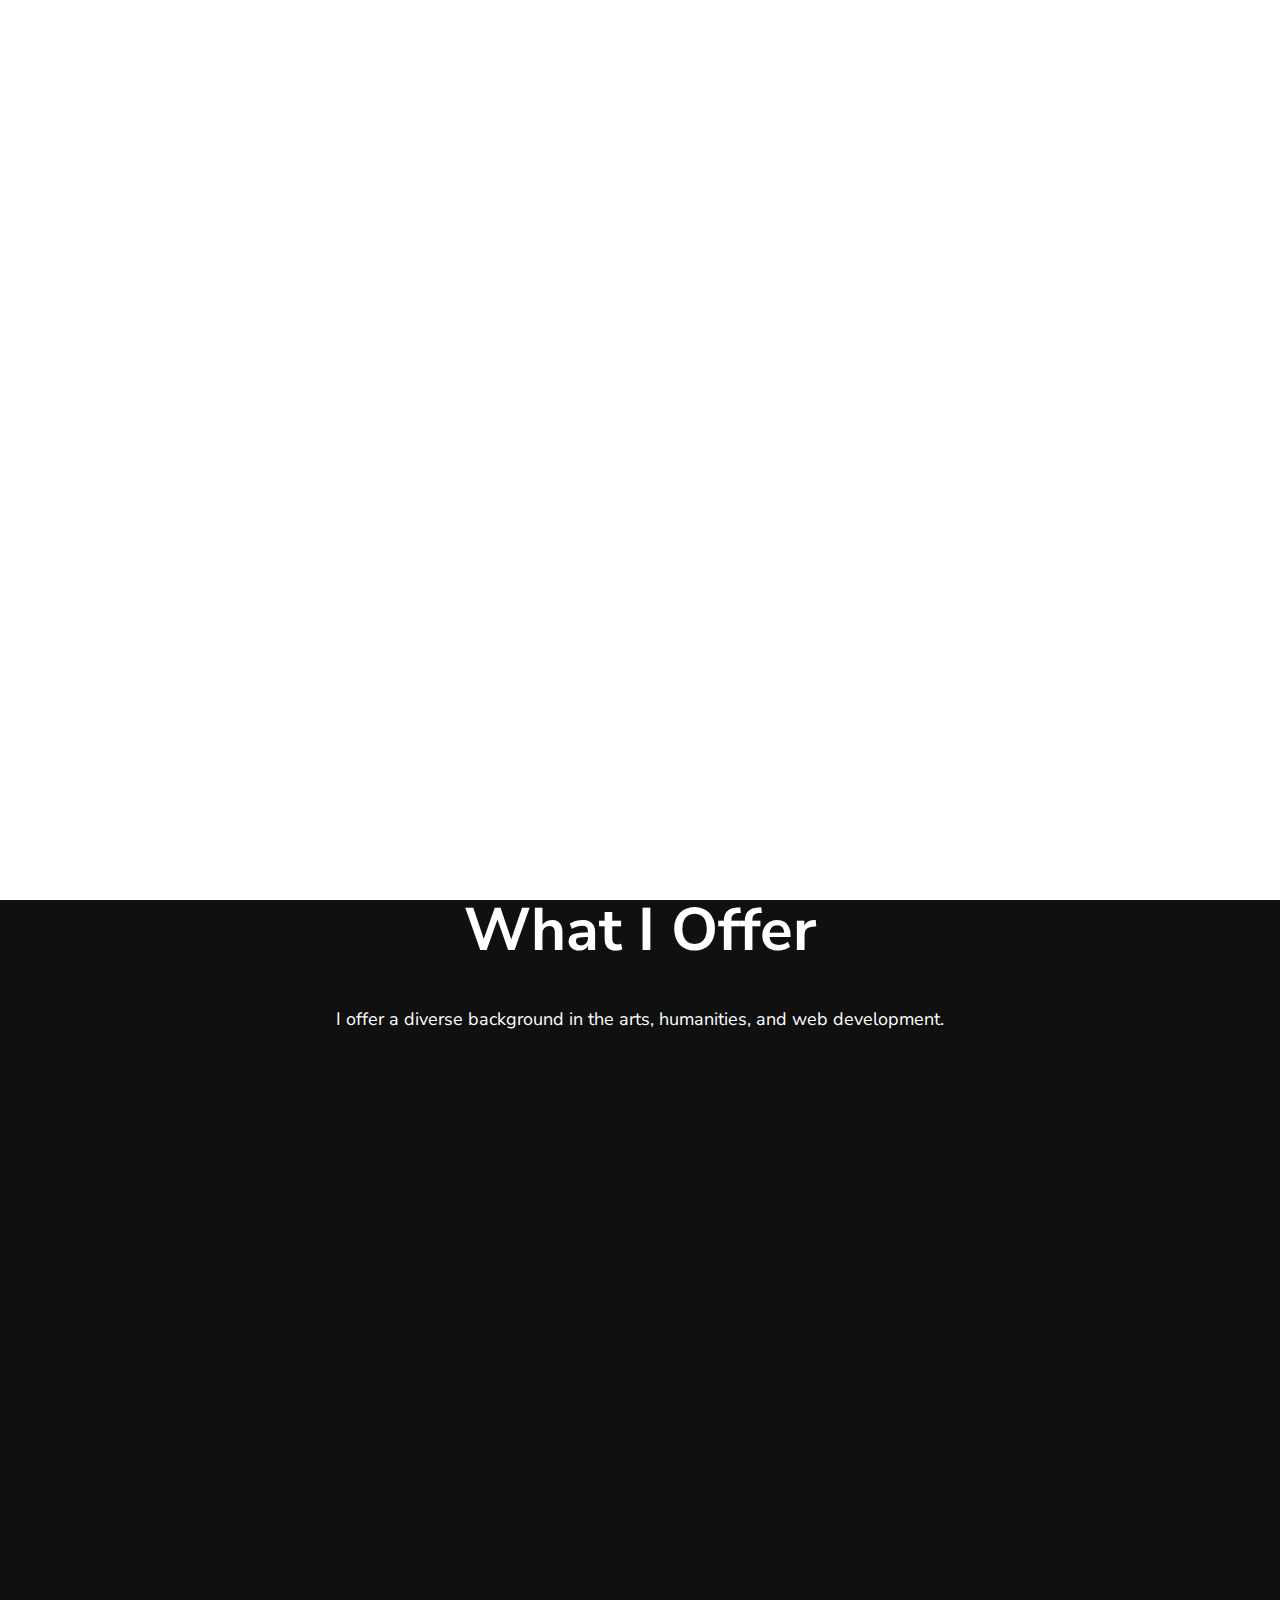
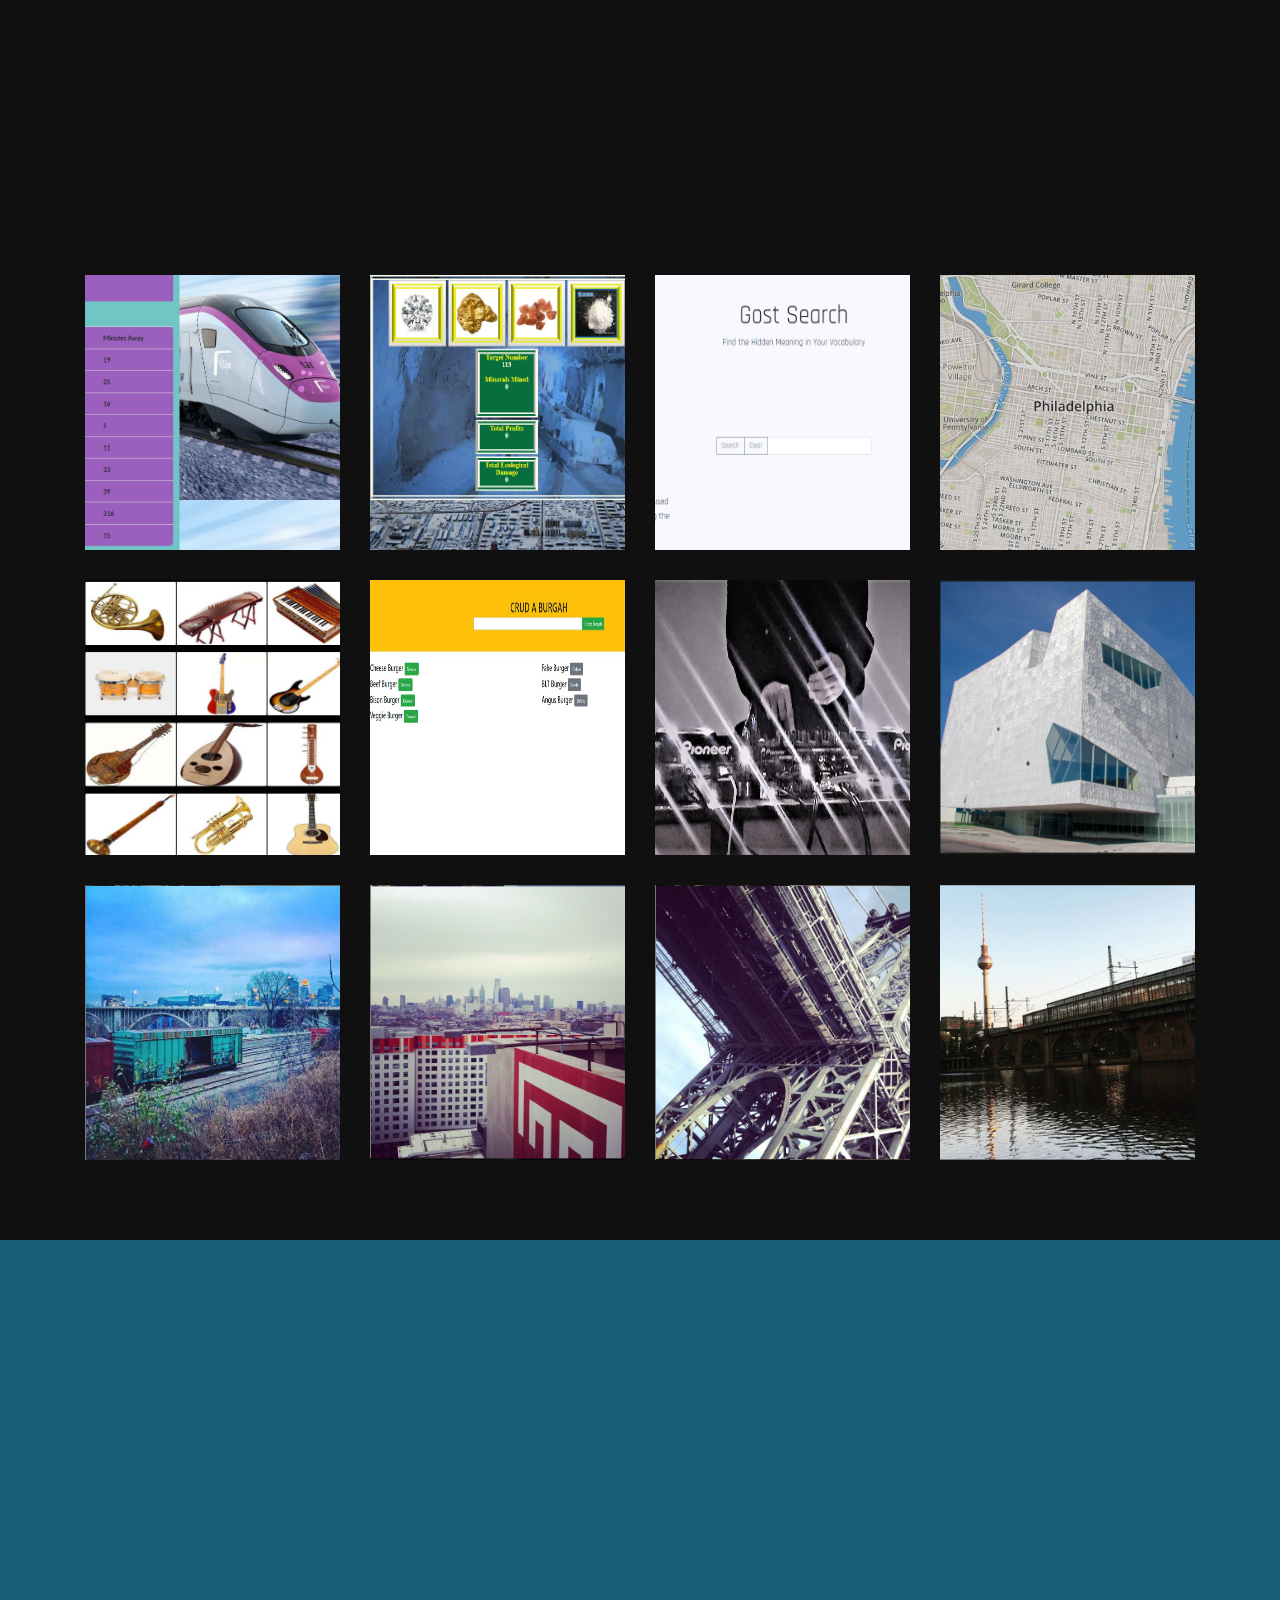
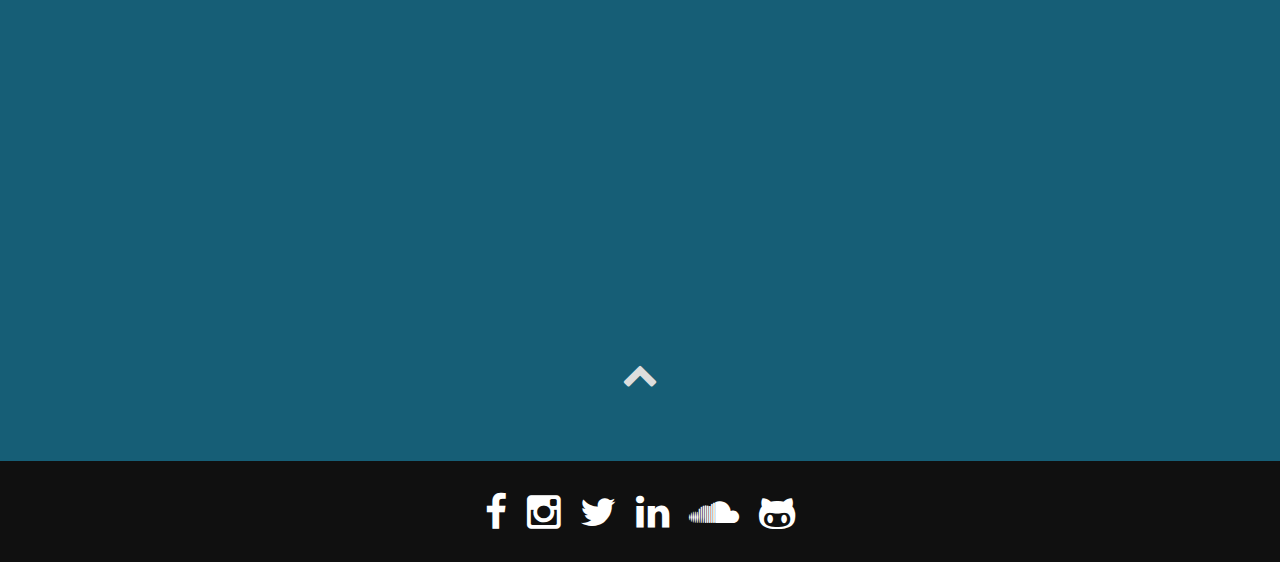
<file: index.html>
<!DOCTYPE html>
<html lang="en">
  <head>
    <meta charset="utf-8" />
    <meta http-equiv="X-UA-Compatible" content="IE=edge" />
    <meta name="viewport" content="width=device-width, initial-scale=1" />
    <title>Owen Portfolio</title>

    <!-- CSS -->
    <link
      rel="stylesheet"
      href="http://fonts.googleapis.com/css?family=Lato:400,700"
    />
    <link rel="stylesheet" href="assets/bootstrap/css/bootstrap.min.css" />
    <link
      rel="stylesheet"
      href="assets/font-awesome/css/font-awesome.min.css"
    />
    <link rel="stylesheet" href="assets/css/animate.css" />
    <link rel="stylesheet" href="assets/css/magnific-popup.css" />
    <link rel="stylesheet" href="assets/css/form-elements.css" />
    <link rel="stylesheet" href="assets/css/style.css" />
    <link rel="stylesheet" href="assets/css/media-queries.css" />
    <link
      href="https://fonts.googleapis.com/css?family=Josefin+Sans|Nunito+Sans"
      rel="stylesheet"
    />

    <!-- HTML5 Shim and Respond.js IE8 support of HTML5 elements and media queries -->
    <!-- WARNING: Respond.js doesn't work if you view the page via file:// -->
    <!--[if lt IE 9]>
      <script src="https://oss.maxcdn.com/libs/html5shiv/3.7.0/html5shiv.js"></script>
      <script src="https://oss.maxcdn.com/libs/respond.js/1.4.2/respond.min.js"></script>
    <![endif]-->

    <!-- Favicon and touch icons -->
    <link rel="shortcut icon" href="assets/ico/favicon.ico" />
    <link
      rel="apple-touch-icon-precomposed"
      sizes="144x144"
      href="assets/ico/apple-touch-icon-144-precomposed.png"
    />
    <link
      rel="apple-touch-icon-precomposed"
      sizes="114x114"
      href="assets/ico/apple-touch-icon-114-precomposed.png"
    />
    <link
      rel="apple-touch-icon-precomposed"
      sizes="72x72"
      href="assets/ico/apple-touch-icon-72-precomposed.png"
    />
    <link
      rel="apple-touch-icon-precomposed"
      href="assets/ico/apple-touch-icon-57-precomposed.png"
    />
  </head>

  <body>
    <!-- Loader -->
    <div class="loader">
      <div class="loader-img"></div>
    </div>

    <!-- Top menu -->
    <nav>
      <a class="scroll-link" href="#top-content">Top</a>
      <a class="scroll-link" href="#what-we-do">Services</a>
      <a class="scroll-link" href="#portfolio">Portfolio</a>
      <a class="scroll-link" href="#contact">Contact</a>
      <div class="hide-menu">
        <a href=""><i class="fa fa-bars"></i></a>
      </div>
    </nav>
    <div class="show-menu">
      <a href=""><i class="fa fa-bars"></i></a>
    </div>

    <!-- Top content -->
    <div class="top-content">
      <div class="top-content-text wow fadeInUp">
        <h1><a href="">Owen Dennehy</a></h1>
        <br />
        <br />
        <h3>
        Musician, Educator & Web Developer
        </h3>
        <br />
        <br />
        <br />
        <br />
        <br />
        
        <div class="divider-1 wow fadeInUp"><span></span></div>
        <div class="divider-1 wow fadeInUp"><span></span></div>
        <div class="divider-1 wow fadeInUp"><span></span></div>
        <div class="divider-1 wow fadeInUp"><span></span></div>
        <br />
        <br />
        <br />
        <br />

        <div class="top-content-bottom-link">
          <a class="big-link-1 fa fa-rocket" href="assets/img/OwenDennehy_Resume_Final.pdf" download="OFDResume2019">
            Download Resume</a>
          <br />
          <br />
          <br />
        </div>
      </div>
    </div>

    <!-- What we do -->
    <div class="what-we-do-container section-container">
      <div class="container">
        <div class="row">
          <div class="col-sm-12 what-we-do section-description wow fadeIn">
            <h2>What I Offer</h2>
            <div class="divider-1 wow fadeInUp"><span></span></div>
            <p>
              I offer a diverse background in the arts, humanities, and web
              development.
            </p>
          </div>
        </div>
        <div class="row">
          <div class="col-sm-4 what-we-do-box wow fadeInUp">
            <div class="what-we-do-box-icon" id="red1">
              <i class="fa fa-child"></i>
            </div>
            <h3>Education</h3>
            <p>
              As a music educator and practicing musician, I specalize in
              teaching classical and electronic music. I introduced students to
              classical music concepts in unicin with modern music producion
              tools such as Ableton Live.
            </p>
          </div>
          <div class="col-sm-4 what-we-do-box wow fadeInDown">
            <div class="what-we-do-box-icon" id="blue2">
              <i class="fa fa-sitemap"></i>
            </div>
            <h3>Web Development</h3>
            <p>
             Full Stack Developmetent Background Specializing in HTML, CSS, JavaScript, jQuery, MySQL, MongoDB, NodeJS ReactJS and more.
            </p>
          </div>
          <div class="col-sm-4 what-we-do-box wow fadeInUp">
            <div class="what-we-do-box-icon" id="yel3">
              <i class="fa fa-comments"></i>
            </div>
            <h3>Consulting</h3>
            <p>
              I offer have a wide range of expierence ranging from event
              planning, political campaiging, social media and over 18 years of
              music study.
            </p>
          </div>
        </div>
      </div>
    </div>
    <!-- Portfolio -->
    <div class="portfolio-container section-container">
      <div class="container">
        <div class="row">
          <div class="col-sm-12 portfolio section-description wow fadeIn">
            <h2>Portfolio</h2>
            <div class="divider-1 wow fadeInUp"><span></span></div>
            <p>
              Take a look at some of my acheivements and work expierence. 
            </p>
          </div>
        </div>
        <div class="row">
          <div class="col-sm-12 portfolio-filters wow fadeInUp">
            <a href="#" class="filter-all active">All</a> 
            <a href="#" class="filter-expierence">Expierence</a> /
            <a href="#" class="filter-development">Projects</a> /
            <a href="#" class="filter-education">Education</a>
          </div>
        </div>
        <div class="row">
          <div class="col-sm-12 portfolio-masonry">
            <div class="portfolio-box development">
              <img
                src="assets/img/portfolio/TrainSchedulepic.PNG"
                alt=""
                data-at2x="assets/img/portfolio/1.jpg"
              />
              <div class="portfolio-box-text-container">
                <div class="portfolio-box-text">
                  <p class=" fa fa-calculator">
                    <a
                      href="https://owendennehy95.github.io/TrainSchedule_HW7/">
                      Train Timer</a>
                  </p>
                </div>
                <div class="portfolio-box-text">
                  <p class="fa fa-github"><a href="https://github.com/OwenDennehy95/TrainSchedule_HW7"> Github</a></p>
                </div>
              </div>
            </div>
            <div class="portfolio-box development">
              <img
                src="assets/img/portfolio/project4pic.PNG"
                alt=""
                data-at2x="assets/img/portfolio/"
              />
              <div class="portfolio-box-text-container">
                <div class="portfolio-box-text">
                  <p class="fa fa-bullseye">
                    <a href="https://owendennehy95.github.io/Unit-4-Game/">
                      Diamond Mine</a>
                  </p>
                </div>
                <div class="portfolio-box-text">
                  <p class="fa fa-github"><a href="https://github.com/OwenDennehy95/Unit-4-Game"> Github</a></p>
                </div>
              </div>
            </div>
            <div class="portfolio-box development">
              <img
                src="assets/img/portfolio/gostsearch.PNG"
                alt=""
                data-at2x="assets/img/portfolio/3.jpg"
              />
              <div class="portfolio-box-text-container">
                <div class="portfolio-box-text">
                  <p class=" fa fa-space-shuttle">
                    <a href="https://mandoproduction.github.io/ProjectOne/">
                      Gost Search</a>
                  </p>
                </div>
                <div class="portfolio-box-text">
                  <p class="fa fa-github"><a href="https://github.com/mandoproduction/ProjectOne"> Github</a></p>
                </div>
              </div>
            </div>
            <div class="portfolio-box development">
              <img
                src="assets/img/portfolio/mapadvisor.JPG"
                alt=""
                data-at2x="assets/img/portfolio/mapadvisor.jpg"
              />
              <div class="portfolio-box-text-container">
                <div class="portfolio-box-text">
                  <p class="fa fa-map-marker"><a href="https://codingbootcamp2.herokuapp.com/?"> Activity Advisor App</a></p>
                </div>
                <div class="portfolio-box-text">
                  <p class="fa fa-github"><a href="https://github.com/todd2595/Project2"> Github</a></p>
                </div>
              </div>
            </div>
            <div class="portfolio-box development">
              <img
                src="assets/img/portfolio/instruments.JPG"
                alt=""
                data-at2x="assets/img/portfolio/5.jpg"
              />
              <div class="portfolio-box-text-container">
                <div class="portfolio-box-text">
                  <p class="fa fa-star-half-o"><a href="https://github.com/OwenDennehy95/react-clicky-app"> React Game</a></p>
                </div>
                <div class="portfolio-box-text">
                  <p class="fa fa-github"><a href="https://github.com/OwenDennehy95/react-clicky-app"> Github</a></p>
                </div>
              </div>
            </div>
            <div class="portfolio-box expierence">
              <img
                src="assets/img/portfolio/crud.JPG"
                alt=""
                data-at2x="assets/img/portfolio/6.jpg"
              />
              <div class="portfolio-box-text-container">
                <div class="portfolio-box-text">
                  <p class="fa fa-beer"><a href="https://crudaburguh.herokuapp.com/ "> CRUD Burger</a></p>
                  <p class="fa fa-github"><a href=" https://github.com/OwenDennehy95/crudABurger"> Github </a></p>
                </div>
              </div>
            </div>

            <div class="portfolio-box expierence">
              <img
                src="assets/img/portfolio/djHands2..png"
                alt=""
                data-at2x="assets/img/portfolio/4.jpg"
              />
              <div class="portfolio-box-text-container">
                <div class="portfolio-box-text">
                  <p class="fa fa-headphones"><a href="#">DJ/Producer</a></p>
                </div>
              </div>
            </div>
            <div class="portfolio-box expierence">
              <img
                src="assets/img/portfolio/Wactac.PNG"
                alt=""
                data-at2x="assets/img/portfolio/9.jpg"
              />
              <div class="portfolio-box-text-container">
                <div class="portfolio-box-text">
                  <p class="fa fa-cube">
                    <a href="https://walkerart.org/visit/teen-program">
                      2014 WACTAC Alumni</a
                    >
                  </p>
                </div>
              </div>
            </div>
            <div class="portfolio-box education">
              <img
                src="assets/img/portfolio/MinneCap.PNG"
                alt=""
                data-at2x="assets/img/portfolio/min"
              />
              <div class="portfolio-box-text-container">
                <div class="portfolio-box-text">
                  <p class="fa fa-bus">
                    <a href="https://www.slpschools.org/Domain/13"> 2014 St Louis Park SHS Alumni</a>
                  </p>
                </div>
              </div>
            </div>

            <div class="portfolio-box education">
              <img
                src="assets/img/portfolio/Capture.PNG"
                alt=""
                data-at2x="assets/img/portfolio/10.jpg"
              />
              <div class="portfolio-box-text-container">
                <div class="portfolio-box-text">
                  <p class="fa fa-bank">
                    <a href="https://www.temple.edu/"> 2017 Temple University Alumni </a>
                  </p>
                </div>
              </div>
            </div>
            <div class="portfolio-box development">
              <img
                src="assets/img/portfolio/WilliumsburgBridge.PNG"
                alt=""
                data-at2x="assets/img/portfolio/"
              />
              <div class="portfolio-box-text-container">
                <div class="portfolio-box-text">
                  <p class="fa fa-crosshairs">
                    <a href="https://www.linkedin.com/in/owen-dennehy612/"> Making Connections </a>
                  </p>
                </div>
              </div>
            </div>
            <div class="portfolio-box education">
              <img
                src="assets/img/portfolio/BerlinPic.PNG"
                alt=""
                data-at2x="assets/img/portfolio/12.jpg"
              />
              <div class="portfolio-box-text-container">
                <div class="portfolio-box-text">
                  <p class="fa fa-beer">
                    <a href="https://www.interdaf.uni-leipzig.de/learn-german.html"> C1 German Speaker</a>
                  </p>
                </div>
              </div>
            </div>
          </div>
        </div>
      </div>
    </div>
    <!-- Contact us -->
    <div class="contact-container section-container section-container-gray">
      <div class="container">
        <div class="row">
          <div class="col-sm-12 contact section-description wow fadeIn">
            <h2>Contact</h2>
            <div class="divider-1 wow fadeInUp"><span></span></div>
            <p>
              Please send me an email if you have any further questions or try my cellphone # <a href="tel:612-961-6467">(612)-961-96467</a>.
            </p>
          </div>
        </div>
        <div class="row">
          <div class="col-sm-12 contact-form wow fadeInLeft">
            <form role="form" action="assets/contact.php" method="post">
              <div class="form-group">
                <label class="sr-only" for="contact-email">Email</label>
                <input
                  type="text"
                  name="email"
                  placeholder="Email..."
                  class="contact-email"
                  id="contact-email"
                />
              </div>
              <div class="form-group">
                <label class="sr-only" for="contact-subject">Subject</label>
                <input
                  type="text"
                  name="subject"
                  placeholder="Subject..."
                  class="contact-subject"
                  id="contact-subject"
                />
              </div>
              <div class="form-group">
                <label class="sr-only" for="contact-message">Message</label>
                <textarea
                  name="message"
                  placeholder="Message..."
                  class="contact-message"
                  id="contact-message"
                ></textarea>
              </div>
              <button type="submit" class="btn">Send message</button>
            </form>
          </div>
        </div>
      </div>
    </div>

    <!-- Scroll to top -->
    <div class="section-container section-container-gray">
      <div class="container">
        <div class="row">
          <div class="col-sm-12">
            <div class="scroll-to-top">
              <a class="scroll-link" href="#top-content"
                ><i class="fa fa-chevron-up"></i
              ></a>
            </div>
          </div>
        </div>
      </div>
    </div>

    <!-- Footer -->
    <footer>
      <div class="container">
        <div class="row">
          <div class="col-sm-12 footer-social">
            <a href="https://www.facebook.com/zuck"><i class="fa fa-facebook"></i></a>
            <a href="https://www.instagram.com/finnias_funks/?hl=en"
              ><i class="fa fa-instagram"></i
            ></a>
            <a href="#"><i class="fa fa-twitter"></i></a>
            <a href="https://www.linkedin.com/in/owen-dennehy612/"><i class="fa fa-linkedin"></i></a>
            <a href="https://soundcloud.com/finniasfunks"
              ><i class="fa fa-soundcloud"></i
            ></a>
            <a href="#"><i class="fa fa-github-alt"></i></a>
          </div>
        </div>
      </div>
    </footer>

    <!-- Javascript -->
    <script src="assets/js/jquery-1.11.1.min.js"></script>
    <script src="assets/bootstrap/js/bootstrap.min.js"></script>
    <script src="assets/js/jquery.backstretch.min.js"></script>
    <script src="assets/js/wow.min.js"></script>
    <script src="assets/js/retina-1.1.0.min.js"></script>
    <script src="assets/js/jquery.magnific-popup.min.js"></script>
    <script src="assets/js/masonry.pkgd.min.js"></script>
    <script src="assets/js/scripts.js"></script>

    <!--[if lt IE 10]>
      <script src="assets/js/placeholder.js"></script>
    <![endif]-->
  </body>
</html>
</file>
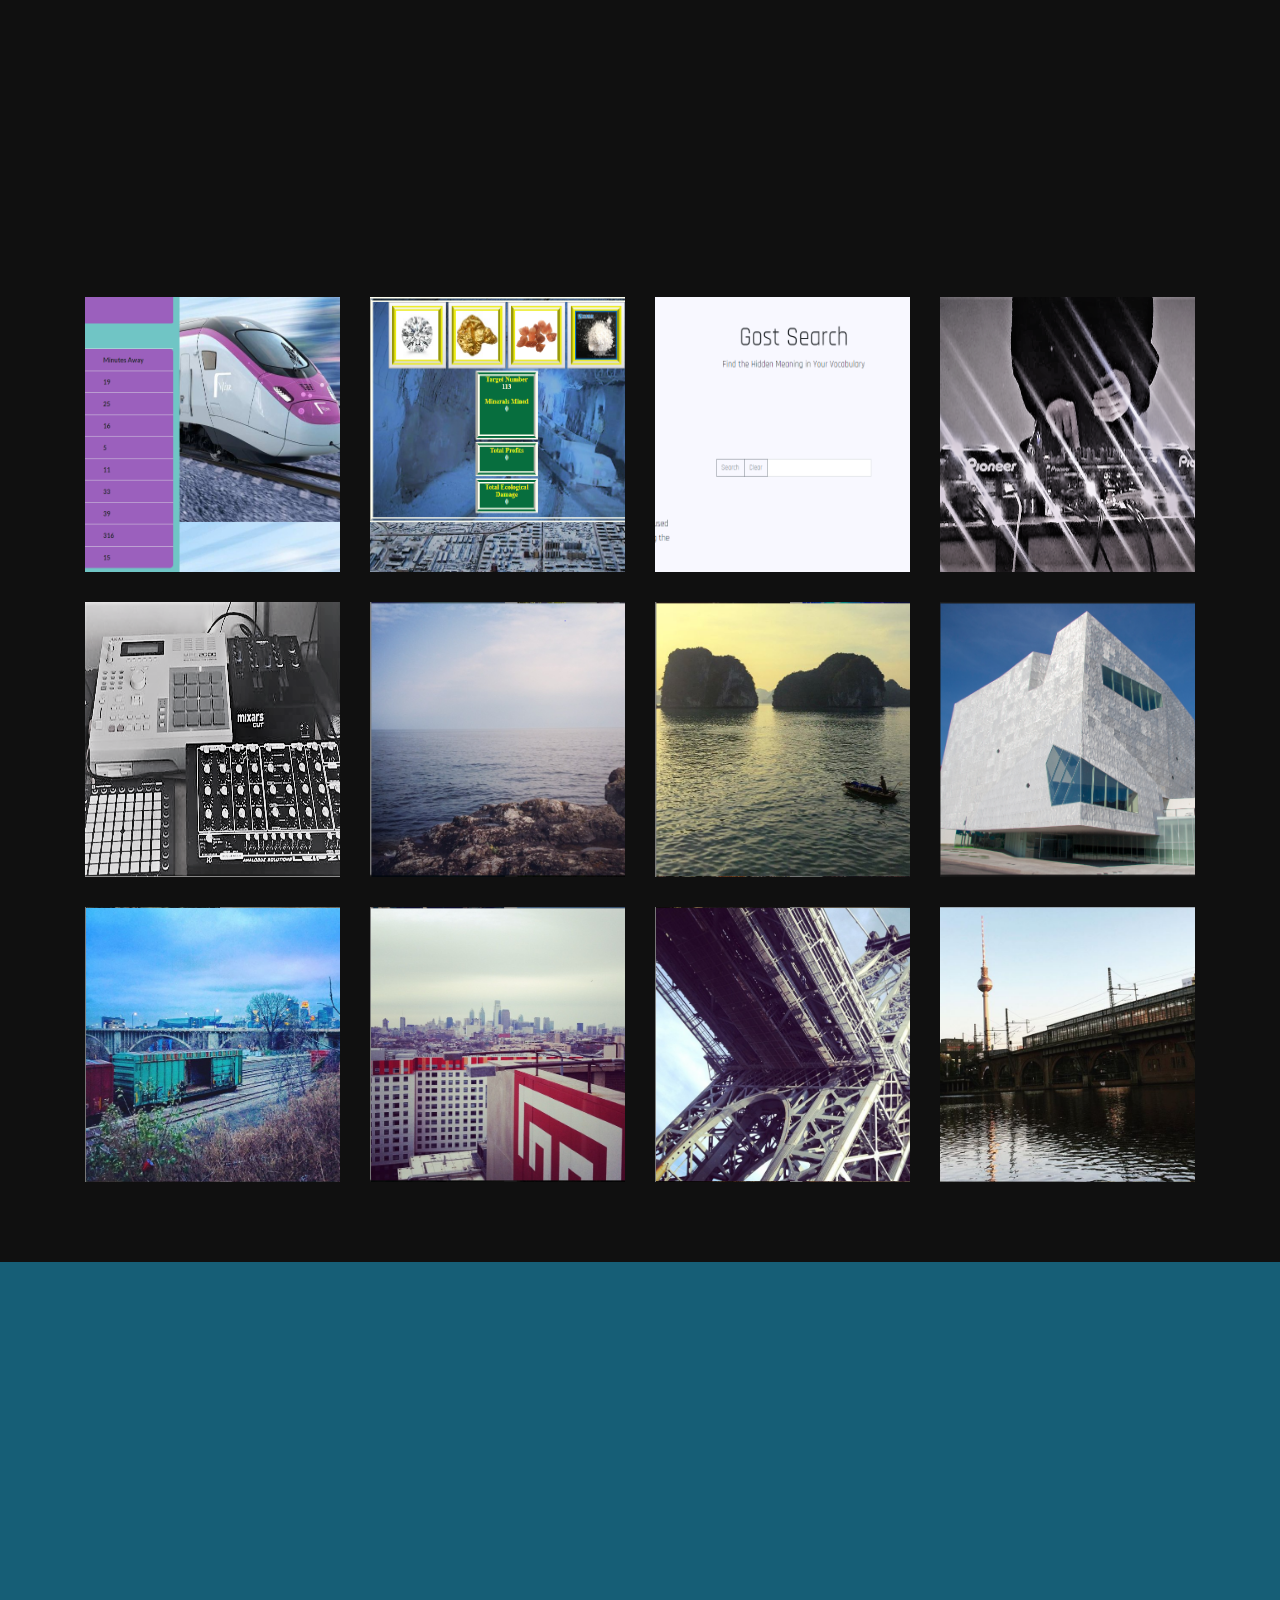
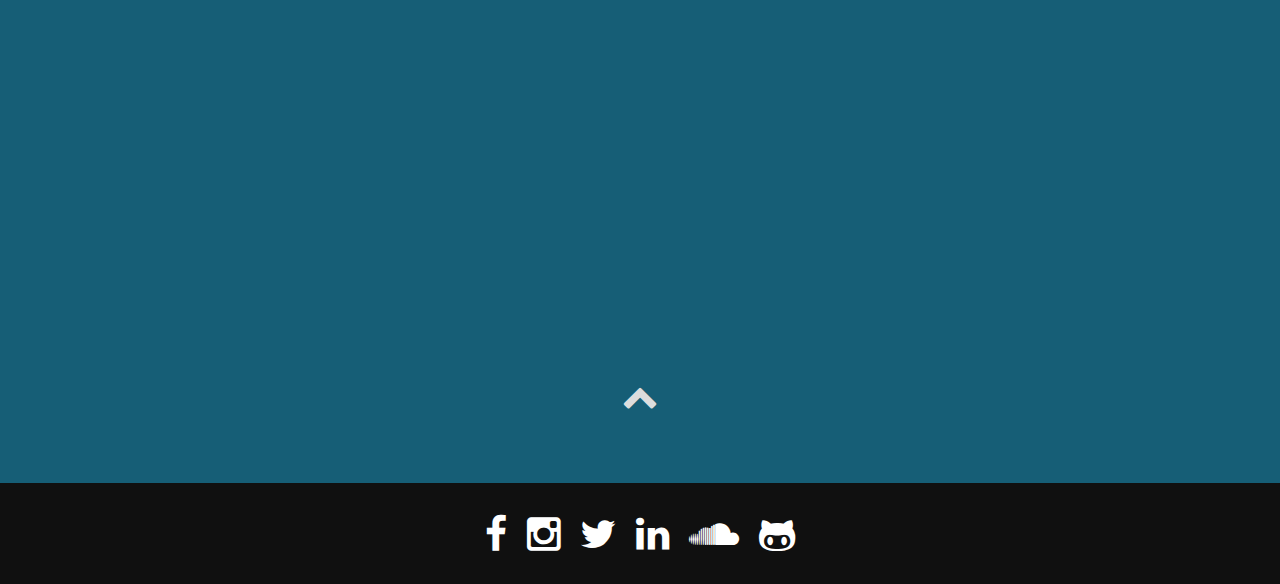
<file: riona-one-page-business-template/index.html>
<!DOCTYPE html>
<html lang="en">
  <head>
    <meta charset="utf-8" />
    <meta http-equiv="X-UA-Compatible" content="IE=edge" />
    <meta name="viewport" content="width=device-width, initial-scale=1" />
    <title>Owen Portfolio</title>

    <!-- CSS -->
    <link
      rel="stylesheet"
      href="http://fonts.googleapis.com/css?family=Lato:400,700"
    />
    <link rel="stylesheet" href="assets/bootstrap/css/bootstrap.min.css" />
    <link
      rel="stylesheet"
      href="assets/font-awesome/css/font-awesome.min.css"
    />
    <link rel="stylesheet" href="assets/css/animate.css" />
    <link rel="stylesheet" href="assets/css/magnific-popup.css" />
    <link rel="stylesheet" href="assets/css/form-elements.css" />
    <link rel="stylesheet" href="assets/css/style.css" />
    <link rel="stylesheet" href="assets/css/media-queries.css" />
    <link
      href="https://fonts.googleapis.com/css?family=Josefin+Sans|Nunito+Sans"
      rel="stylesheet"
    />

    <!-- HTML5 Shim and Respond.js IE8 support of HTML5 elements and media queries -->
    <!-- WARNING: Respond.js doesn't work if you view the page via file:// -->
    <!--[if lt IE 9]>
      <script src="https://oss.maxcdn.com/libs/html5shiv/3.7.0/html5shiv.js"></script>
      <script src="https://oss.maxcdn.com/libs/respond.js/1.4.2/respond.min.js"></script>
    <![endif]-->

    <!-- Favicon and touch icons -->
    <link rel="shortcut icon" href="assets/ico/favicon.ico" />
    <link
      rel="apple-touch-icon-precomposed"
      sizes="144x144"
      href="assets/ico/apple-touch-icon-144-precomposed.png"
    />
    <link
      rel="apple-touch-icon-precomposed"
      sizes="114x114"
      href="assets/ico/apple-touch-icon-114-precomposed.png"
    />
    <link
      rel="apple-touch-icon-precomposed"
      sizes="72x72"
      href="assets/ico/apple-touch-icon-72-precomposed.png"
    />
    <link
      rel="apple-touch-icon-precomposed"
      href="assets/ico/apple-touch-icon-57-precomposed.png"
    />
  </head>

  <body>
    <!-- Loader -->
    <div class="loader">
      <div class="loader-img"></div>
    </div>

    <!-- Top menu -->
    <nav>
      <a class="scroll-link" href="#top-content">Top</a>
      <a class="scroll-link" href="#what-we-do">Services</a>
      <a class="scroll-link" href="#portfolio">Portfolio</a>
      <a class="scroll-link" href="#contact">Contact</a>
      <div class="hide-menu">
        <a href=""><i class="fa fa-bars"></i></a>
      </div>
    </nav>
    <div class="show-menu">
      <a href=""><i class="fa fa-bars"></i></a>
    </div>

    <!-- Top content -->
    <div class="top-content">
      <div class="top-content-text wow fadeInUp">
        <h1><a href="">Owen Dennehy</a></h1>
        <br />
        <br />
        <br />
        <br />
        <br />
        <div class="divider-1 wow fadeInUp"><span></span></div>
        <div class="divider-1 wow fadeInUp"><span></span></div>
        <div class="divider-1 wow fadeInUp"><span></span></div>
        <div class="divider-1 wow fadeInUp"><span></span></div>
        <br />
        <br />
        <br />
        <p>
          Artist, Web Developer, and Music Educator Living in South Philadelphia
        </p>
        <br />
        <br />
        <br />
        <div class="top-content-bottom-link">
          <a class="big-link-1 fa fa-rocket" href="assets/img/portfolio/Owen-Dennehy-Resume2019.pdf" download="OFDResume2019">
            Download Resume</a>
          <br />
          <br />
          <br />
        </div>
      </div>
    </div>

    <!-- What we do -->
    <div class="what-we-do-container section-container">
      <div class="container">
        <div class="row">
          <div class="col-sm-12 what-we-do section-description wow fadeIn">
            <h2>What I Offer</h2>
            <div class="divider-1 wow fadeInUp"><span></span></div>
            <p>
              I offer and diverse background in the arts, humanities, and web
              development.
            </p>
          </div>
        </div>
        <div class="row">
          <div class="col-sm-4 what-we-do-box wow fadeInUp">
            <div class="what-we-do-box-icon" id="red1">
              <i class="fa fa-child"></i>
            </div>
            <h3>Education</h3>
            <p>
              As a music educator and practicing musician, I specalize in
              teaching classical and electronic music. I introduced students to
              classical music concepts in unicin with modern music producion
              tools such as Ableton Live.
            </p>
          </div>
          <div class="col-sm-4 what-we-do-box wow fadeInDown">
            <div class="what-we-do-box-icon" id="blue2">
              <i class="fa fa-sitemap"></i>
            </div>
            <h3>Web Development</h3>
            <p>
              Current student of Full Stack Development at University of
              Pennsylvania Coding Bootcamp
            </p>
          </div>
          <div class="col-sm-4 what-we-do-box wow fadeInUp">
            <div class="what-we-do-box-icon" id="yel3">
              <i class="fa fa-comments"></i>
            </div>
            <h3>Consulting</h3>
            <p>
              I offer have a wide range of expierence ranging from event
              planning, political campaiging, social media and over 18 years of
              music study.
            </p>
          </div>
        </div>
      </div>
    </div>
    <!-- Portfolio -->
    <div class="portfolio-container section-container">
      <div class="container">
        <div class="row">
          <div class="col-sm-12 portfolio section-description wow fadeIn">
            <h2>Portfolio</h2>
            <div class="divider-1 wow fadeInUp"><span></span></div>
            <p>
              Take a look at some of my acheavements and work history. 
            </p>
          </div>
        </div>
        <div class="row">
          <div class="col-sm-12 portfolio-filters wow fadeInUp">
            <a href="#" class="filter-all active">All</a> /
            <a href="#" class="filter-expierence">Expierence</a> /
            <a href="#" class="filter-development">Development</a> /
            <a href="#" class="filter-education">Education</a>
          </div>
        </div>
        <div class="row">
          <div class="col-sm-12 portfolio-masonry">
            <div class="portfolio-box development">
              <img
                src="assets/img/portfolio/TrainSchedulepic.PNG"
                alt=""
                data-at2x="assets/img/portfolio/1.jpg"
              />
              <div class="portfolio-box-text-container">
                <div class="portfolio-box-text">
                  <p class=" fa fa-calculator">
                    <a
                      href="https://owendennehy95.github.io/TrainSchedule_HW7/">
                      Train Timer</a>
                  </p>
                </div>
                <div class="portfolio-box-text">
                  <p class="fa fa-github"><a href="https://github.com/OwenDennehy95/TrainSchedule_HW7"> Github</a></p>
                </div>
              </div>
            </div>
            <div class="portfolio-box development">
              <img
                src="assets/img/portfolio/project4pic.PNG"
                alt=""
                data-at2x="assets/img/portfolio/"
              />
              <div class="portfolio-box-text-container">
                <div class="portfolio-box-text">
                  <p class="fa fa-bullseye">
                    <a href="https://owendennehy95.github.io/Unit-4-Game/">
                      Diamond Mine</a>
                  </p>
                </div>
                <div class="portfolio-box-text">
                  <p class="fa fa-github"><a href="https://github.com/OwenDennehy95/Unit-4-Game"> Github</a></p>
                </div>
              </div>
            </div>
            <div class="portfolio-box development">
              <img
                src="assets/img/portfolio/gostsearch.PNG"
                alt=""
                data-at2x="assets/img/portfolio/3.jpg"
              />
              <div class="portfolio-box-text-container">
                <div class="portfolio-box-text">
                  <p class=" fa fa-space-shuttle">
                    <a href="https://mandoproduction.github.io/ProjectOne/">
                      Gost Search</a>
                  </p>
                </div>
                <div class="portfolio-box-text">
                  <p class="fa fa-github"><a href="https://github.com/mandoproduction/ProjectOne"> Github</a></p>
                </div>
              </div>
            </div>
            <div class="portfolio-box expierence">
              <img
                src="assets/img/portfolio/djHands2..png"
                alt=""
                data-at2x="assets/img/portfolio/4.jpg"
              />
              <div class="portfolio-box-text-container">
                <div class="portfolio-box-text">
                  <p class="fa fa-headphones"><a href="#"> DJ</a></p>
                </div>
              </div>
            </div>
            <div class="portfolio-box expierence">
              <img
                src="assets/img/portfolio/gear2.png"
                alt=""
                data-at2x="assets/img/portfolio/5.jpg"
              />
              <div class="portfolio-box-text-container">
                <div class="portfolio-box-text">
                  <p class="fa fa-music"><a href="https://soundcloud.com/finniasfunks"> Producer</a></p>
                </div>
              </div>
            </div>
            <div class="portfolio-box expierence">
              <img
                src="assets/img/portfolio/meditation.PNG"
                alt=""
                data-at2x="assets/img/portfolio/6.jpg"
              />
              <div class="portfolio-box-text-container">
                <div class="portfolio-box-text">
                  <p class="fa fa-leaf"><a href="https://rajayogaphilly.com/"> Meditation Coach</a></p>
                </div>
              </div>
            </div>
            <div class="portfolio-box expierence">
              <img
                src="assets/img/portfolio/HaLong.PNG"
                alt=""
                data-at2x="assets/img/portfolio/7.jpg"
              />
              <div class="portfolio-box-text-container">
                <div class="portfolio-box-text">
                  <p class="fa fa-plane"><a href="https://www.instagram.com/finnias_funks/?hl=en"> World Travler</a></p>
                </div>
              </div>
            </div>
            <div class="portfolio-box expierence">
              <img
                src="assets/img/portfolio/Wactac.PNG"
                alt=""
                data-at2x="assets/img/portfolio/9.jpg"
              />
              <div class="portfolio-box-text-container">
                <div class="portfolio-box-text">
                  <p class="fa fa-cube">
                    <a href="https://walkerart.org/visit/teen-program">
                      2014 WACTAC Alumni</a
                    >
                  </p>
                </div>
              </div>
            </div>
            <div class="portfolio-box education">
              <img
                src="assets/img/portfolio/MinneCap.PNG"
                alt=""
                data-at2x="assets/img/portfolio/min"
              />
              <div class="portfolio-box-text-container">
                <div class="portfolio-box-text">
                  <p class="fa fa-bus">
                    <a href="https://www.slpschools.org/Domain/13"> 2014 St Louis Park SHS Alumni</a>
                  </p>
                </div>
              </div>
            </div>

            <div class="portfolio-box education">
              <img
                src="assets/img/portfolio/Capture.PNG"
                alt=""
                data-at2x="assets/img/portfolio/10.jpg"
              />
              <div class="portfolio-box-text-container">
                <div class="portfolio-box-text">
                  <p class="fa fa-bank">
                    <a href="https://www.temple.edu/"> 2017 Temple University Alumni </a>
                  </p>
                </div>
              </div>
            </div>
            <div class="portfolio-box development">
              <img
                src="assets/img/portfolio/WilliumsburgBridge.PNG"
                alt=""
                data-at2x="assets/img/portfolio/"
              />
              <div class="portfolio-box-text-container">
                <div class="portfolio-box-text">
                  <p class="fa fa-crosshairs">
                    <a href="https://www.linkedin.com/in/owen-dennehy612/"> Making Connections </a>
                  </p>
                </div>
              </div>
            </div>
            <div class="portfolio-box education">
              <img
                src="assets/img/portfolio/BerlinPic.PNG"
                alt=""
                data-at2x="assets/img/portfolio/12.jpg"
              />
              <div class="portfolio-box-text-container">
                <div class="portfolio-box-text">
                  <p class="fa fa-beer">
                    <a href="https://www.interdaf.uni-leipzig.de/learn-german.html"> C1 German Speaker</a>
                  </p>
                </div>
              </div>
            </div>
          </div>
        </div>
      </div>
    </div>
    <!-- Contact us -->
    <div class="contact-container section-container section-container-gray">
      <div class="container">
        <div class="row">
          <div class="col-sm-12 contact section-description wow fadeIn">
            <h2>Contact</h2>
            <div class="divider-1 wow fadeInUp"><span></span></div>
            <p>
              Please send me an email if you have any further questions or try my cellphone # <a href="tel:612-961-6467">(612)-961-96467</a>.
            </p>
          </div>
        </div>
        <div class="row">
          <div class="col-sm-12 contact-form wow fadeInLeft">
            <form role="form" action="assets/contact.php" method="post">
              <div class="form-group">
                <label class="sr-only" for="contact-email">Email</label>
                <input
                  type="text"
                  name="email"
                  placeholder="Email..."
                  class="contact-email"
                  id="contact-email"
                />
              </div>
              <div class="form-group">
                <label class="sr-only" for="contact-subject">Subject</label>
                <input
                  type="text"
                  name="subject"
                  placeholder="Subject..."
                  class="contact-subject"
                  id="contact-subject"
                />
              </div>
              <div class="form-group">
                <label class="sr-only" for="contact-message">Message</label>
                <textarea
                  name="message"
                  placeholder="Message..."
                  class="contact-message"
                  id="contact-message"
                ></textarea>
              </div>
              <button type="submit" class="btn">Send message</button>
            </form>
          </div>
        </div>
      </div>
    </div>

    <!-- Scroll to top -->
    <div class="section-container section-container-gray">
      <div class="container">
        <div class="row">
          <div class="col-sm-12">
            <div class="scroll-to-top">
              <a class="scroll-link" href="#top-content"
                ><i class="fa fa-chevron-up"></i
              ></a>
            </div>
          </div>
        </div>
      </div>
    </div>

    <!-- Footer -->
    <footer>
      <div class="container">
        <div class="row">
          <div class="col-sm-12 footer-social">
            <a href="https://www.facebook.com/zuck"><i class="fa fa-facebook"></i></a>
            <a href="https://www.instagram.com/finnias_funks/?hl=en"
              ><i class="fa fa-instagram"></i
            ></a>
            <a href="#"><i class="fa fa-twitter"></i></a>
            <a href="https://www.linkedin.com/in/owen-dennehy612/"><i class="fa fa-linkedin"></i></a>
            <a href="https://soundcloud.com/finniasfunks"
              ><i class="fa fa-soundcloud"></i
            ></a>
            <a href="#"><i class="fa fa-github-alt"></i></a>
          </div>
        </div>
      </div>
    </footer>

    <!-- Javascript -->
    <script src="assets/js/jquery-1.11.1.min.js"></script>
    <script src="assets/bootstrap/js/bootstrap.min.js"></script>
    <script src="assets/js/jquery.backstretch.min.js"></script>
    <script src="assets/js/wow.min.js"></script>
    <script src="assets/js/retina-1.1.0.min.js"></script>
    <script src="assets/js/jquery.magnific-popup.min.js"></script>
    <script src="assets/js/masonry.pkgd.min.js"></script>
    <script src="assets/js/scripts.js"></script>

    <!--[if lt IE 10]>
      <script src="assets/js/placeholder.js"></script>
    <![endif]-->
  </body>
</html>
</file>
<file: assets/css/form-elements.css>
input[type="text"], 
textarea {
    margin: 0;
    padding: 14px 10px;
    vertical-align: middle;
    background: none;
    border: 1px solid #ddd;
    font-family: 'Lato', sans-serif;
    font-size: 22px;
    font-weight: 400;
    color: #ccc;
    -moz-border-radius: 6px;
    -webkit-border-radius: 6px;
    border-radius: 6px;
    -moz-box-shadow: none;
    -webkit-box-shadow: none;
    box-shadow: none;
    -o-transition: all .3s;
    -moz-transition: all .3s;
    -webkit-transition: all .3s;
    -ms-transition: all .3s;
    transition: all .3s;
}

input[type="text"]:focus, 
textarea:focus {
	outline: 0;
    border: 1px solid #8ec1cd;
    -moz-box-shadow: none;
    -webkit-box-shadow: none;
    box-shadow: none;
}

input[type="text"]:-moz-placeholder, textarea:-moz-placeholder { color: #ccc; }
input[type="text"]:-ms-input-placeholder, textarea:-ms-input-placeholder { color: #ccc; }
input[type="text"]::-webkit-input-placeholder, textarea::-webkit-input-placeholder { color: #ccc; }


button.btn {
	height: 52px;
    margin: 0;
    padding: 0 20px;
    vertical-align: middle;
    background: #101010;
    border: 0;
    font-family: 'Lato', sans-serif;
    font-size: 22px;
    font-weight: 400;
    line-height: 52px;
    color: #fff;
    -moz-border-radius: 6px;
    -webkit-border-radius: 6px;
    border-radius: 6px;
    text-shadow: none;
    -moz-box-shadow: none;
    -webkit-box-shadow: none;
    box-shadow: none;
    -o-transition: all .3s;
    -moz-transition: all .3s;
    -webkit-transition: all .3s;
    -ms-transition: all .3s;
    transition: all .3s;
}

button.btn:hover {
    opacity: 0.6;
    color: #fff;
    -o-transition: all .3s;
    -moz-transition: all .3s;
    -webkit-transition: all .3s;
    -ms-transition: all .3s;
    transition: all .3s;
}

button.btn:active {
	outline: 0;
    opacity: 0.6;
    color: #fff;
    -moz-box-shadow: none;
    -webkit-box-shadow: none;
    box-shadow: none;
}

button.btn:focus {
	outline: 0;
	opacity: 0.6;
	background: #101010;
	color: #fff;
}

.btn:focus, .btn:active:focus, .btn.active:focus {
	outline: 0;
	opacity: 0.6;
	background: #101010;
	color: #fff;
}
</file>
<file: assets/css/style.css>
body {
	background:  #101010;
	font-family: 'Nunito Sans', sans-serif;
    font-weight: 400;
    color: white;
    text-align: center;
}

strong { font-weight: 700; }

a, a:hover, a:focus {
	color: #101010;
	text-decoration: none;
    -o-transition: all .3s; -moz-transition: all .3s; -webkit-transition: all .3s; -ms-transition: all .3s; transition: all .3s;

}

h1, h2 {
	margin-top: 10px;
	font-size: 60px;
    font-weight: 700;
    color: white;
    line-height: 54px;
}

h3 {
	font-size: 40px;
    font-weight: 700;
    color: white;
    line-height: 34px;
}

img { 
	/* max-width: 100%;  */
	position: relative;
    float: middle;
    width:  275px;
    height: 275px;
    background-position: 50% 50%;
    background-repeat:   no-repeat;
    background-size:     cover;
}

::-moz-selection { background: #101010; color: #fff; text-shadow: none; }
::selection { background: #101010; color: #fff; text-shadow: none; }


/***** Loader *****/

.loader {
	position: fixed;
	top: 0;
	left: 0;
	right: 0;
	bottom: 0;
	width: 100%;
	height: 100%;
	background: rgb(255, 255, 255);
	overflow: hidden !important;
	z-index: 99999;
}

.loader-img {
	position: absolute;
	left: 50%;
	top: 50%;
	margin: -30px 0 0 -30px;
	width: 60px;
	height: 60px;
	background: url(../img/loading.gif) center center no-repeat;
}


/***** General style, all sections *****/

.section-container {
    margin: 0 auto;
    padding-bottom: 60px;
}

.section-container-gray { 
	background: #165E76;
	

}

.section-container-full-bg, 
.section-container-full-bg h1, 
.section-container-full-bg h2, 
.section-container-full-bg h3, 
.section-container-full-bg h4 { color: #fff; }

.section-description {
	margin-top: 60px;
    padding-bottom: 10px;
}

.section-description-icon {
	font-size: 56px;
    color: #ddd;
    line-height: 56px;
}

.section-description p {
    margin-top: 30px;
	padding: 0 120px;
    font-size: 18px;
    line-height: 32px;
}

.section-bottom-link {
	padding-top: 30px;
	padding-bottom: 20px;
}

.big-link-1 {
	display: inline-block;
	padding: 15px 20px;
	background: #101010;
	font-size: 22px;
    font-weight: 400;
    line-height: 22px;
    color: #fff;
    -moz-border-radius: 6px; -webkit-border-radius: 6px; border-radius: 6px;
}
.big-link-1:hover, .big-link-1:focus, .big-link-1:active { outline: 0; opacity: 0.6; color: #fff; }

.orange-text { color: #101010; }
.gray-text { color: white; }


/***** Scroll arrows *****/

.scroll-to-top {
	font-size: 36px;
}
.scroll-to-top a { color: #ddd; }
.scroll-to-top a:hover, .scroll-to-top a:focus, .scroll-to-top a:active { outline: 0; opacity: 0.6; color: #ddd; }


/***** Dividers *****/

.divider-1 span {
	display: block;
	width: 300px;
	height: 6px;
	margin: 0 auto;
	border-top: 1px solid #ddd;
	border-bottom: 1px solid #ddd;
}

.divider-2 span {
	display: block;
	width: 300px;
	height: 1px;
	margin: 0 auto;
	border-bottom: 1px solid #fff;
	opacity: 0.5;
}


/***** Small sliders *****/

.slider-1-box { text-align: center; }

.slider-1-box img { display: none; }
.slider-1-box img.slider-1-img-active { display: inline; }

.slider-1-nav { margin-top: 30px; }

.slider-1-nav span {
	display: inline-block;
	width: 18px;
	height: 18px;
	margin: 0 7px;
	background: rgb(0, 0, 0);
	-moz-border-radius: 12px; -webkit-border-radius: 12px; border-radius: 12px;
    cursor: pointer;
    vertical-align: middle;
}
.slider-1-nav span.slider-1-nav-item-active { background: #101010; }


/***** Top menu *****/

nav {
	display: none;
	position: fixed;
	top: 0;
	left: 0;
	width: 100%;
	z-index: 998;
	background: #101010;
	font-size: 18px;
	color: #fff;
    line-height: 32px;
    text-align: center;
}

nav a {
	display: inline-block;
	margin: 0 15px;
	padding: 10px 0;
	color: #fff;
}
nav a:hover { color: #eee; }
nav a:focus { color: #eee; outline: 0; }

.show-menu, .hide-menu {
	top: -6px;
	right: 100px;
	padding: 0 20px;
	z-index: 999;
	text-align: center;
}
.show-menu { position: fixed; }
.hide-menu { position: absolute; top: -1px; }

.show-menu a, .hide-menu a {
	display: inline-block;
	width: 46px;
	height: 48px;
	padding-top: 11px;
	background: #101010;
	font-size: 21px;
	color: #fff;
	-moz-border-radius: 4px; -webkit-border-radius: 4px; border-radius: 4px;
}
.show-menu a:hover, .hide-menu a:hover { color: #fff; }


/***** Top content *****/

.top-content {
	background-image: url("../img/backgrounds/1.jpg");
	padding: 160px 0;
	height: 100%; 

  /* Create the parallax scrolling effect */
  background-attachment: fixed;
  background-position: center;
  background-repeat: no-repeat;
  background-size: cover;

}

.top-content-text {
	width: 100%;
	margin: 0 auto;
	color: #fff;
	
}

.top-content-text h1, 
.top-content-text h1 a, 
.top-content-text h1 a:hover, 
.top-content-text h1 a:focus { color: white; text-decoration: none; }

.top-content-text p {
	opacity: 0.9;
	margin-top: 40px;
    font-size: 28px;
    line-height: 36px;
    font-style: italic;
}

.top-content-bottom-link {
	padding-top: 30px;
	padding-bottom: 7px;
}
.top-content-bottom-link .big-link-1 { background: none; border: 1px solid white; }


/***** What we do *****/

.what-we-do-box {
	margin-top: 30px;
}

.what-we-do-box h3 {
	padding: 10px 0;
}

.what-we-do-box p {
	font-size: 18px;
	color: white;
    line-height: 32px;
}

.what-we-do-box .what-we-do-box-icon {
    width: 120px;
	height: 120px;
    margin: 0 auto;
	padding-top: 30px;
	-moz-border-radius: 65px; -webkit-border-radius: 65px; border-radius: 65px;
    font-size: 50px;
    color: #fff;
    line-height: 50px;
    text-align: center;
}
#red1{
	background: #4CAE33;
}

#blue2{
	background: #E8E013;
}
#yel3{
	background: #FA0214;
}

.what-we-do-box .what-we-do-box-icon i, .what-we-do-box .what-we-do-box-icon span { vertical-align: middle; }


/***** Block 1 *****/

.block-1-left {
	padding-top: 30px;
	padding-bottom: 25px;
}

.block-1-right {
	padding-top: 30px;
	padding-bottom: 20px;
	text-align: left;
}

.block-1-right h3 {
	padding: 10px 0;
}
.block-1-right h3:first-child { margin-top: 0; }

.block-1-right p {
	font-size: 18px;
	color: rgb(17, 1, 1);
    line-height: 32px;
}

.block-1-right ul {
	padding: 0;
	list-style: none;
	font-size: 18px;
    line-height: 32px;
}

.block-1-right ul li {
	padding: 5px 0;
}


/***** Portfolio *****/

.portfolio-container {
    padding-bottom: 80px;
}

.portfolio p {
	margin-bottom: 20px;
}

.portfolio-filters {
	padding: 20px 0;
	font-size: 18px;
	color: white;
    line-height: 22px;
}

.portfolio-filters a { color: white; }
.portfolio-filters a:hover, .portfolio-filters a.active { color: #101010; }

.portfolio-box {
	position: relative;
	width: 255px;
	margin: 30px 15px 0 15px;
	overflow: hidden;
}

.portfolio-box img { -o-transition: all .8s; -moz-transition: all .8s; -webkit-transition: all .8s; -ms-transition: all .8s; transition: all .8s; }

.portfolio-box:hover img {
	opacity: 0.6;
	-o-transform: scale(1.25); -moz-transform: scale(1.25); -webkit-transform: scale(1.25); -ms-transform: scale(1.25); transform: scale(1.25);
}

.portfolio-box-text-container {
	position: absolute;
	bottom: -200px;
	left: 0;
	right: 0;
	width: 255px;
	-o-transition: all .6s; -moz-transition: all .6s; -webkit-transition: all .6s; -ms-transition: all .6s; transition: all .6s;
}

.portfolio-box-text {
	background: #101010;
	color: #fff;
}
.portfolio-box:hover .portfolio-box-text-container { bottom: 0; }

.portfolio-box-text p {
	margin: 0;
	padding: 15px 20px;
	font-size: 18px;
    line-height: 32px;
}
.portfolio-box-text p a { color: #fff; }
.portfolio-box-text p a:hover, .portfolio-box-text p a:focus { color: #eee; }



/***** Contact us *****/

.contact-form {
	padding-top: 30px;
	padding-bottom: 20px;
}

.contact-form p {
	margin: 0;
	font-size: 18px;
    line-height: 32px;
}

.contact-form form {
	max-width: 700px;
	margin: 0 auto;
}

.contact-form form input, .contact-form form textarea {
    width: 95%;
    height: 52px;
    margin-bottom: 5px;
}

.contact-form form textarea { height: 162px; }

.contact-form form button { width: 95%; }

.contact-form form .contact-error { border-color: #101010; }


/***** Footer *****/

footer {
	padding: 25px 0 20px 0;
	text-align: center;
}



.footer-social a { 
	margin: 0 8px; 
	font-size: 39px; 
	color: rgb(255, 255, 255);
}
.footer-social a:hover, .footer-social a:focus { color: rgb(255, 255, 255); opacity: 0.6; }
</file>
<file: assets/css/media-queries.css>
@media (min-width: 992px) and (max-width: 1199px) {
	
	.show-menu, .hide-menu { right: 30px; }
	
	.portfolio-box, .portfolio-box-text-container { width: 205px; }
	
	.block-1-left { float: none; width: auto; }
	.block-1-right { float: none; width: auto; padding-top: 10px; text-align: center; }
	.block-1-right h3, .block-1-right p { padding-left: 120px; padding-right: 120px; }
	
}

@media (min-width: 768px) and (max-width: 991px) {

	.section-description p { padding: 0; }
	
    .portfolio-filters { padding-left: 40px; padding-right: 40px; }
    .portfolio-box, .portfolio-box-text-container { width: 210px; }
	
	.block-1-left { float: none; width: auto; }
	.block-1-right { float: none; width: auto; padding-top: 10px; text-align: center; }

}

@media (max-width: 991px) {

	.show-menu { right: 30px; }
	.hide-menu { position: static; top: auto; right: auto; z-index: auto; }
	.hide-menu a { height: 42px; padding-top: 0; }

}

@media (max-width: 767px) {
	
	.section-description p { padding: 0; }

	.top-content-text { width: auto; padding: 0 15px; }
	
	.portfolio-filters { padding-left: 15px; padding-right: 15px; }
	.portfolio-masonry { padding: 0; }
    .portfolio-box { width: 100%; margin: 30px 0 0 0; padding: 0 30px; }
    .portfolio-box:hover img { -o-transform: none; -moz-transform: none; -webkit-transform: none; -ms-transform: none; transform: none; }
	.portfolio-box-text-container { width: auto; left: 30px; right: 30px; }
	.portfolio-box-text { max-width: 540px; margin: 0 auto; }
	
	.block-1-right { padding-top: 10px; text-align: center; }
	
	footer, .footer-copyright { text-align: center; }
	.footer-copyright { padding-bottom: 15px; }

}

@media (max-width: 415px) {
	
	h1, h2 { font-size: 32px; }
	
	.show-menu { right: 10px; }
	
	.divider-1 span, .divider-2 span { width: 200px; }

}
</file>
<file: riona-one-page-business-template/assets/css/form-elements.css>
input[type="text"], 
textarea {
    margin: 0;
    padding: 14px 10px;
    vertical-align: middle;
    background: none;
    border: 1px solid #ddd;
    font-family: 'Lato', sans-serif;
    font-size: 22px;
    font-weight: 400;
    color: #ccc;
    -moz-border-radius: 6px;
    -webkit-border-radius: 6px;
    border-radius: 6px;
    -moz-box-shadow: none;
    -webkit-box-shadow: none;
    box-shadow: none;
    -o-transition: all .3s;
    -moz-transition: all .3s;
    -webkit-transition: all .3s;
    -ms-transition: all .3s;
    transition: all .3s;
}

input[type="text"]:focus, 
textarea:focus {
	outline: 0;
    border: 1px solid #8ec1cd;
    -moz-box-shadow: none;
    -webkit-box-shadow: none;
    box-shadow: none;
}

input[type="text"]:-moz-placeholder, textarea:-moz-placeholder { color: #ccc; }
input[type="text"]:-ms-input-placeholder, textarea:-ms-input-placeholder { color: #ccc; }
input[type="text"]::-webkit-input-placeholder, textarea::-webkit-input-placeholder { color: #ccc; }


button.btn {
	height: 52px;
    margin: 0;
    padding: 0 20px;
    vertical-align: middle;
    background: #101010;
    border: 0;
    font-family: 'Lato', sans-serif;
    font-size: 22px;
    font-weight: 400;
    line-height: 52px;
    color: #fff;
    -moz-border-radius: 6px;
    -webkit-border-radius: 6px;
    border-radius: 6px;
    text-shadow: none;
    -moz-box-shadow: none;
    -webkit-box-shadow: none;
    box-shadow: none;
    -o-transition: all .3s;
    -moz-transition: all .3s;
    -webkit-transition: all .3s;
    -ms-transition: all .3s;
    transition: all .3s;
}

button.btn:hover {
    opacity: 0.6;
    color: #fff;
    -o-transition: all .3s;
    -moz-transition: all .3s;
    -webkit-transition: all .3s;
    -ms-transition: all .3s;
    transition: all .3s;
}

button.btn:active {
	outline: 0;
    opacity: 0.6;
    color: #fff;
    -moz-box-shadow: none;
    -webkit-box-shadow: none;
    box-shadow: none;
}

button.btn:focus {
	outline: 0;
	opacity: 0.6;
	background: #101010;
	color: #fff;
}

.btn:focus, .btn:active:focus, .btn.active:focus {
	outline: 0;
	opacity: 0.6;
	background: #101010;
	color: #fff;
}
</file>
<file: riona-one-page-business-template/assets/css/style.css>
body {
	background:  #101010;
	font-family: 'Nunito Sans', sans-serif;
    font-weight: 400;
    color: white;
    text-align: center;
}

strong { font-weight: 700; }

a, a:hover, a:focus {
	color: #101010;
	text-decoration: none;
    -o-transition: all .3s; -moz-transition: all .3s; -webkit-transition: all .3s; -ms-transition: all .3s; transition: all .3s;

}

h1, h2 {
	margin-top: 10px;
	font-size: 60px;
    font-weight: 700;
    color: white;
    line-height: 54px;
}

h3 {
	font-size: 30px;
    font-weight: 700;
    color: white;
    line-height: 34px;
}

img { 
	/* max-width: 100%;  */
	position: relative;
    float: middle;
    width:  275px;
    height: 275px;
    background-position: 50% 50%;
    background-repeat:   no-repeat;
    background-size:     cover;
}

::-moz-selection { background: #101010; color: #fff; text-shadow: none; }
::selection { background: #101010; color: #fff; text-shadow: none; }


/***** Loader *****/

.loader {
	position: fixed;
	top: 0;
	left: 0;
	right: 0;
	bottom: 0;
	width: 100%;
	height: 100%;
	background: rgb(255, 255, 255);
	overflow: hidden !important;
	z-index: 99999;
}

.loader-img {
	position: absolute;
	left: 50%;
	top: 50%;
	margin: -30px 0 0 -30px;
	width: 60px;
	height: 60px;
	background: url(../img/loading.gif) center center no-repeat;
}


/***** General style, all sections *****/

.section-container {
    margin: 0 auto;
    padding-bottom: 60px;
}

.section-container-gray { 
	background: #165E76;
	

}

.section-container-full-bg, 
.section-container-full-bg h1, 
.section-container-full-bg h2, 
.section-container-full-bg h3, 
.section-container-full-bg h4 { color: #fff; }

.section-description {
	margin-top: 60px;
    padding-bottom: 10px;
}

.section-description-icon {
	font-size: 56px;
    color: #ddd;
    line-height: 56px;
}

.section-description p {
    margin-top: 30px;
	padding: 0 120px;
    font-size: 18px;
    line-height: 32px;
}

.section-bottom-link {
	padding-top: 30px;
	padding-bottom: 20px;
}

.big-link-1 {
	display: inline-block;
	padding: 15px 20px;
	background: #101010;
	font-size: 22px;
    font-weight: 400;
    line-height: 22px;
    color: #fff;
    -moz-border-radius: 6px; -webkit-border-radius: 6px; border-radius: 6px;
}
.big-link-1:hover, .big-link-1:focus, .big-link-1:active { outline: 0; opacity: 0.6; color: #fff; }

.orange-text { color: #101010; }
.gray-text { color: white; }


/***** Scroll arrows *****/

.scroll-to-top {
	font-size: 36px;
}
.scroll-to-top a { color: #ddd; }
.scroll-to-top a:hover, .scroll-to-top a:focus, .scroll-to-top a:active { outline: 0; opacity: 0.6; color: #ddd; }


/***** Dividers *****/

.divider-1 span {
	display: block;
	width: 300px;
	height: 6px;
	margin: 0 auto;
	border-top: 1px solid #ddd;
	border-bottom: 1px solid #ddd;
}

.divider-2 span {
	display: block;
	width: 300px;
	height: 1px;
	margin: 0 auto;
	border-bottom: 1px solid #fff;
	opacity: 0.5;
}


/***** Small sliders *****/

.slider-1-box { text-align: center; }

.slider-1-box img { display: none; }
.slider-1-box img.slider-1-img-active { display: inline; }

.slider-1-nav { margin-top: 30px; }

.slider-1-nav span {
	display: inline-block;
	width: 18px;
	height: 18px;
	margin: 0 7px;
	background: rgb(0, 0, 0);
	-moz-border-radius: 12px; -webkit-border-radius: 12px; border-radius: 12px;
    cursor: pointer;
    vertical-align: middle;
}
.slider-1-nav span.slider-1-nav-item-active { background: #101010; }


/***** Top menu *****/

nav {
	display: none;
	position: fixed;
	top: 0;
	left: 0;
	width: 100%;
	z-index: 998;
	background: #101010;
	font-size: 18px;
	color: #fff;
    line-height: 32px;
    text-align: center;
}

nav a {
	display: inline-block;
	margin: 0 15px;
	padding: 10px 0;
	color: #fff;
}
nav a:hover { color: #eee; }
nav a:focus { color: #eee; outline: 0; }

.show-menu, .hide-menu {
	top: -6px;
	right: 100px;
	padding: 0 20px;
	z-index: 999;
	text-align: center;
}
.show-menu { position: fixed; }
.hide-menu { position: absolute; top: -1px; }

.show-menu a, .hide-menu a {
	display: inline-block;
	width: 46px;
	height: 48px;
	padding-top: 11px;
	background: #101010;
	font-size: 21px;
	color: #fff;
	-moz-border-radius: 4px; -webkit-border-radius: 4px; border-radius: 4px;
}
.show-menu a:hover, .hide-menu a:hover { color: #fff; }


/***** Top content *****/

.top-content {
	background-image: url("../img/backgrounds/1.jpg");
	padding: 160px 0;
	height: 100%; 

  /* Create the parallax scrolling effect */
  background-attachment: fixed;
  background-position: center;
  background-repeat: no-repeat;
  background-size: cover;

}

.top-content-text {
	width: 100%;
	margin: 0 auto;
	color: #fff;
	
}

.top-content-text h1, 
.top-content-text h1 a, 
.top-content-text h1 a:hover, 
.top-content-text h1 a:focus { color: white; text-decoration: none; }

.top-content-text p {
	opacity: 0.9;
	margin-top: 40px;
    font-size: 28px;
    line-height: 36px;
    font-style: italic;
}

.top-content-bottom-link {
	padding-top: 30px;
	padding-bottom: 7px;
}
.top-content-bottom-link .big-link-1 { background: none; border: 1px solid white; }


/***** What we do *****/

.what-we-do-box {
	margin-top: 30px;
}

.what-we-do-box h3 {
	padding: 10px 0;
}

.what-we-do-box p {
	font-size: 18px;
	color: white;
    line-height: 32px;
}

.what-we-do-box .what-we-do-box-icon {
    width: 120px;
	height: 120px;
    margin: 0 auto;
	padding-top: 30px;
	-moz-border-radius: 65px; -webkit-border-radius: 65px; border-radius: 65px;
    font-size: 50px;
    color: #fff;
    line-height: 50px;
    text-align: center;
}
#red1{
	background: #4CAE33;
}

#blue2{
	background: #E8E013;
}
#yel3{
	background: #FA0214;
}

.what-we-do-box .what-we-do-box-icon i, .what-we-do-box .what-we-do-box-icon span { vertical-align: middle; }


/***** Block 1 *****/

.block-1-left {
	padding-top: 30px;
	padding-bottom: 25px;
}

.block-1-right {
	padding-top: 30px;
	padding-bottom: 20px;
	text-align: left;
}

.block-1-right h3 {
	padding: 10px 0;
}
.block-1-right h3:first-child { margin-top: 0; }

.block-1-right p {
	font-size: 18px;
	color: rgb(17, 1, 1);
    line-height: 32px;
}

.block-1-right ul {
	padding: 0;
	list-style: none;
	font-size: 18px;
    line-height: 32px;
}

.block-1-right ul li {
	padding: 5px 0;
}


/***** Portfolio *****/

.portfolio-container {
    padding-bottom: 80px;
}

.portfolio p {
	margin-bottom: 20px;
}

.portfolio-filters {
	padding: 20px 0;
	font-size: 18px;
	color: white;
    line-height: 22px;
}

.portfolio-filters a { color: white; }
.portfolio-filters a:hover, .portfolio-filters a.active { color: #101010; }

.portfolio-box {
	position: relative;
	width: 255px;
	margin: 30px 15px 0 15px;
	overflow: hidden;
}

.portfolio-box img { -o-transition: all .8s; -moz-transition: all .8s; -webkit-transition: all .8s; -ms-transition: all .8s; transition: all .8s; }

.portfolio-box:hover img {
	opacity: 0.6;
	-o-transform: scale(1.25); -moz-transform: scale(1.25); -webkit-transform: scale(1.25); -ms-transform: scale(1.25); transform: scale(1.25);
}

.portfolio-box-text-container {
	position: absolute;
	bottom: -200px;
	left: 0;
	right: 0;
	width: 255px;
	-o-transition: all .6s; -moz-transition: all .6s; -webkit-transition: all .6s; -ms-transition: all .6s; transition: all .6s;
}

.portfolio-box-text {
	background: #101010;
	color: #fff;
}
.portfolio-box:hover .portfolio-box-text-container { bottom: 0; }

.portfolio-box-text p {
	margin: 0;
	padding: 15px 20px;
	font-size: 18px;
    line-height: 32px;
}
.portfolio-box-text p a { color: #fff; }
.portfolio-box-text p a:hover, .portfolio-box-text p a:focus { color: #eee; }



/***** Contact us *****/

.contact-form {
	padding-top: 30px;
	padding-bottom: 20px;
}

.contact-form p {
	margin: 0;
	font-size: 18px;
    line-height: 32px;
}

.contact-form form {
	max-width: 700px;
	margin: 0 auto;
}

.contact-form form input, .contact-form form textarea {
    width: 95%;
    height: 52px;
    margin-bottom: 5px;
}

.contact-form form textarea { height: 162px; }

.contact-form form button { width: 95%; }

.contact-form form .contact-error { border-color: #101010; }


/***** Footer *****/

footer {
	padding: 25px 0 20px 0;
	text-align: center;
}



.footer-social a { 
	margin: 0 8px; 
	font-size: 39px; 
	color: rgb(255, 255, 255);
}
.footer-social a:hover, .footer-social a:focus { color: rgb(255, 255, 255); opacity: 0.6; }
</file>
<file: riona-one-page-business-template/assets/css/media-queries.css>
@media (min-width: 992px) and (max-width: 1199px) {
	
	.show-menu, .hide-menu { right: 30px; }
	
	.portfolio-box, .portfolio-box-text-container { width: 205px; }
	
	.block-1-left { float: none; width: auto; }
	.block-1-right { float: none; width: auto; padding-top: 10px; text-align: center; }
	.block-1-right h3, .block-1-right p { padding-left: 120px; padding-right: 120px; }
	
}

@media (min-width: 768px) and (max-width: 991px) {

	.section-description p { padding: 0; }
	
    .portfolio-filters { padding-left: 40px; padding-right: 40px; }
    .portfolio-box, .portfolio-box-text-container { width: 210px; }
	
	.block-1-left { float: none; width: auto; }
	.block-1-right { float: none; width: auto; padding-top: 10px; text-align: center; }

}

@media (max-width: 991px) {

	.show-menu { right: 30px; }
	.hide-menu { position: static; top: auto; right: auto; z-index: auto; }
	.hide-menu a { height: 42px; padding-top: 0; }

}

@media (max-width: 767px) {
	
	.section-description p { padding: 0; }

	.top-content-text { width: auto; padding: 0 15px; }
	
	.portfolio-filters { padding-left: 15px; padding-right: 15px; }
	.portfolio-masonry { padding: 0; }
    .portfolio-box { width: 100%; margin: 30px 0 0 0; padding: 0 30px; }
    .portfolio-box:hover img { -o-transform: none; -moz-transform: none; -webkit-transform: none; -ms-transform: none; transform: none; }
	.portfolio-box-text-container { width: auto; left: 30px; right: 30px; }
	.portfolio-box-text { max-width: 540px; margin: 0 auto; }
	
	.block-1-right { padding-top: 10px; text-align: center; }
	
	footer, .footer-copyright { text-align: center; }
	.footer-copyright { padding-bottom: 15px; }

}

@media (max-width: 415px) {
	
	h1, h2 { font-size: 32px; }
	
	.show-menu { right: 10px; }
	
	.divider-1 span, .divider-2 span { width: 200px; }

}
</file>
